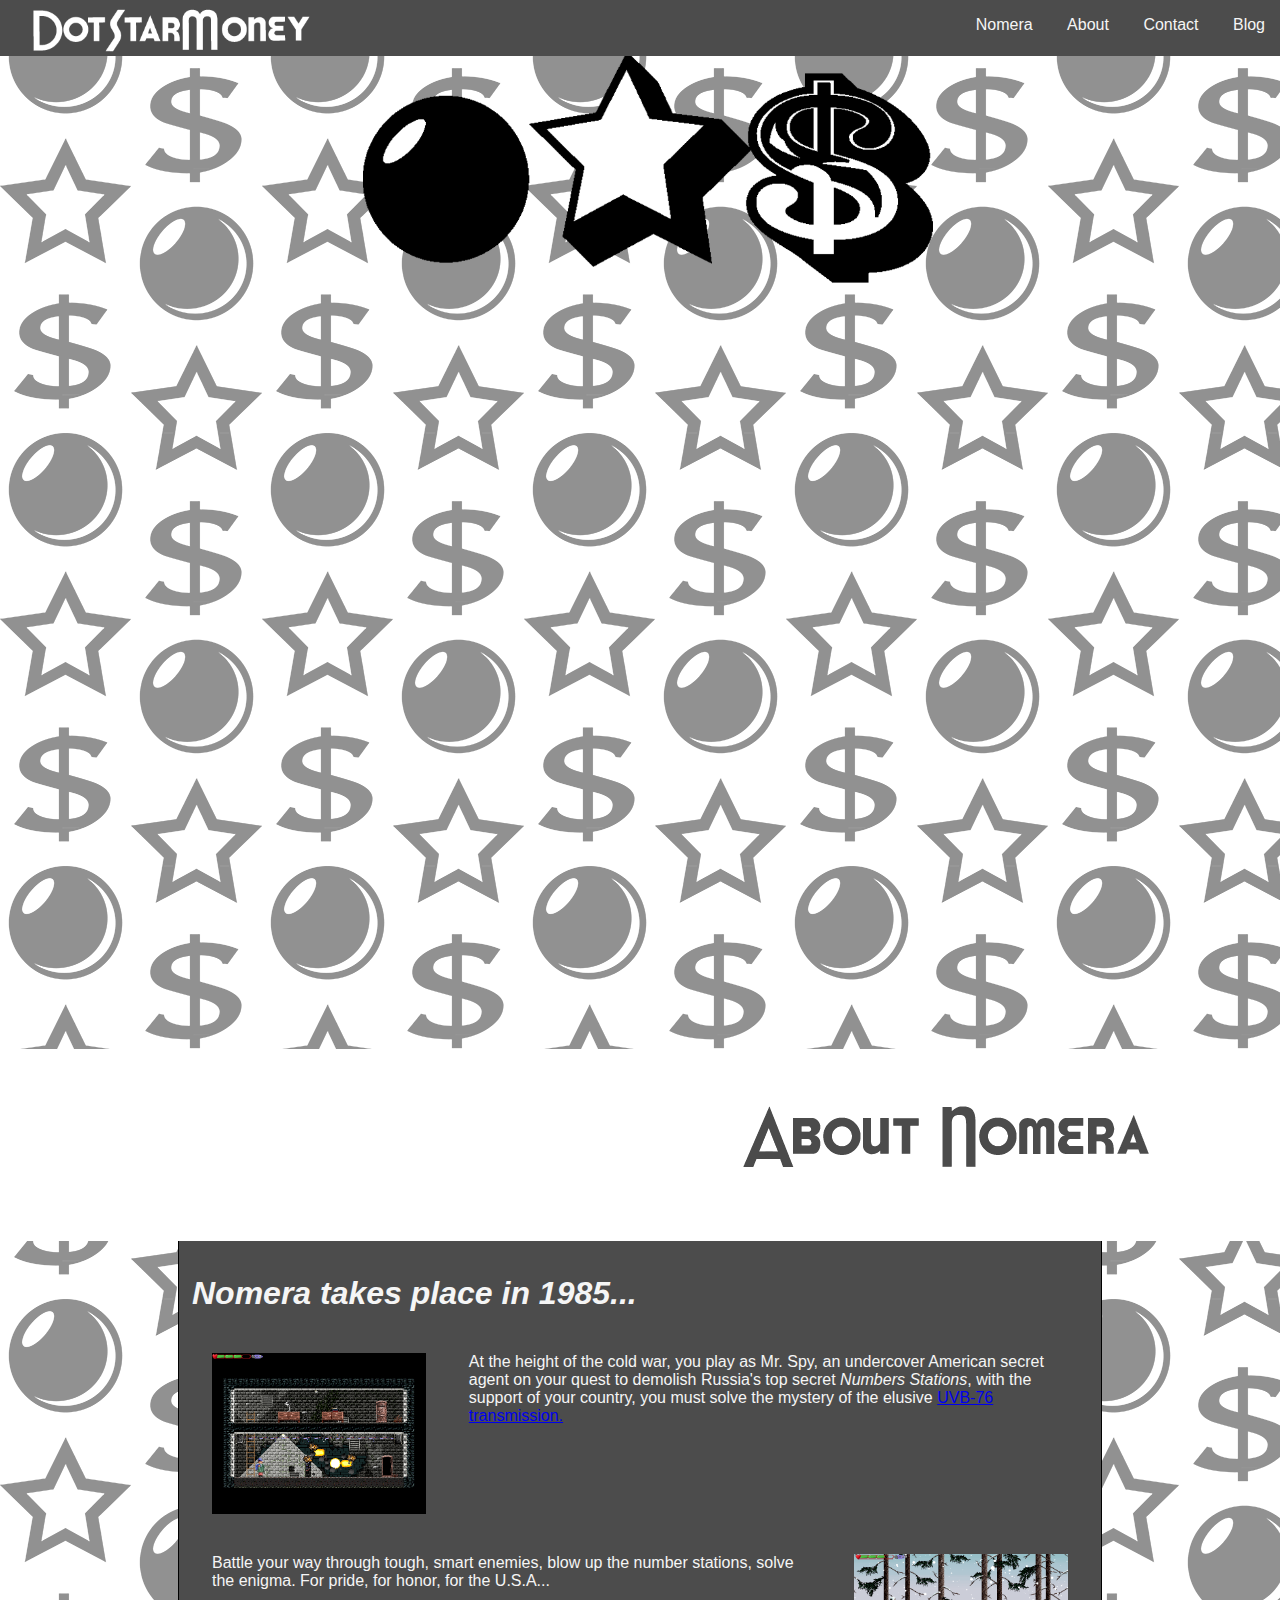
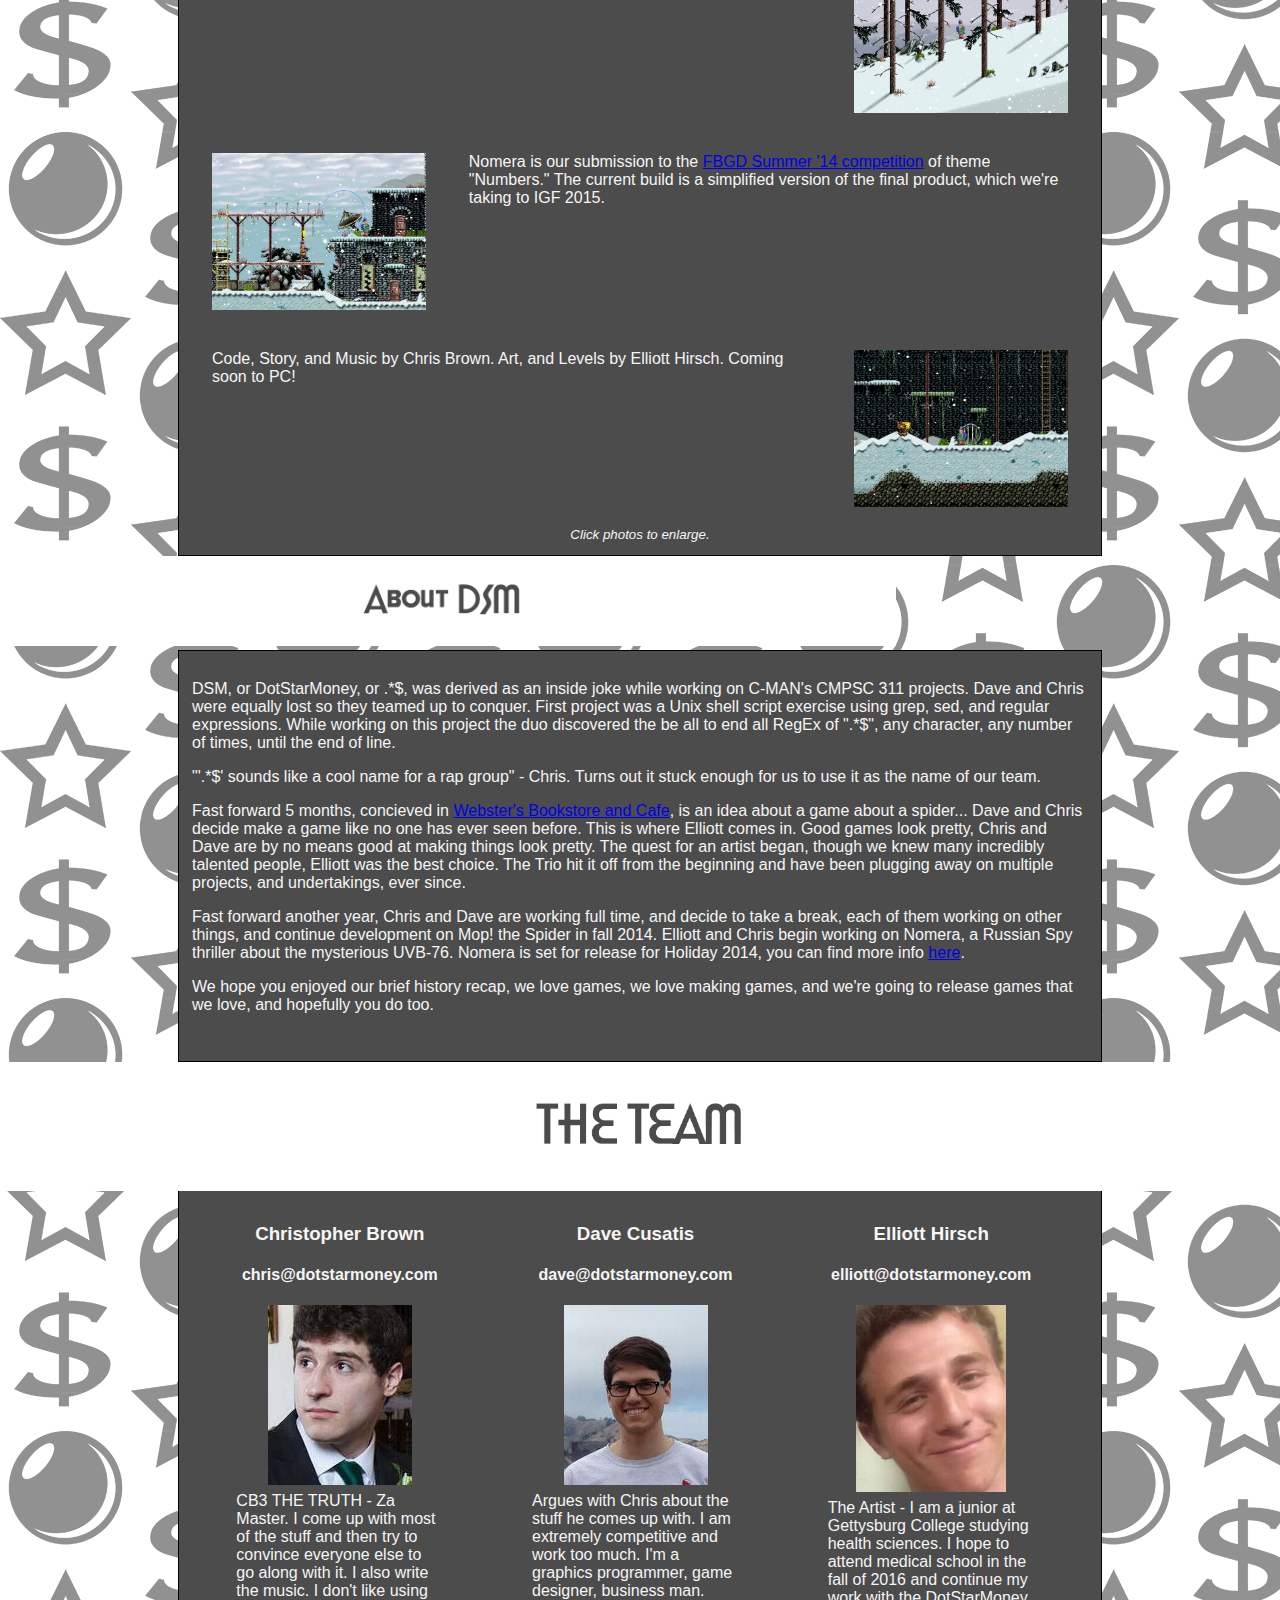
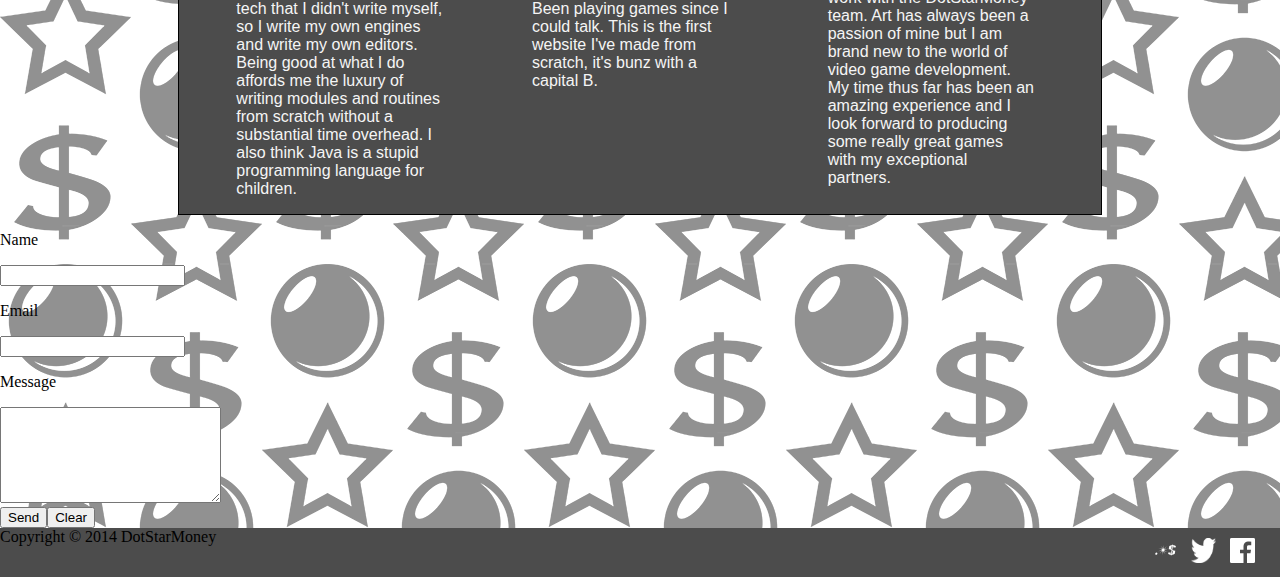
<file: web/index.html>
<!DOCTYPE html>

<html>
	<head>
		<meta charset="utf-8">
		<link type="text/css" rel="stylesheet" href="stylesheet.css"/>
		<title>DotStarMoney</title>
	</head>

    <script>
        (function(i,s,o,g,r,a,m){i['GoogleAnalyticsObject']=r;i[r]=i[r]||function(){
            (i[r].q=i[r].q||[]).push(arguments)},i[r].l=1*new Date();a=s.createElement(o),
                m=s.getElementsByTagName(o)[0];a.async=1;a.src=g;m.parentNode.insertBefore(a,m)
        })(window,document,'script','//www.google-analytics.com/analytics.js','ga');

        ga('create', 'UA-55951406-1', 'auto');
        ga('send', 'pageview');
    </script>
	<body>
        <div id="container">
            <!-- NAV HEADER -->
            <header id="DSMheader">
                <div id="headerDiv">
                    <a href="index.html">
                        <img id="DSMHeaderLogo" src="img/DSMLogoHeaderSmall.png"/>
                    </a>
                    <ul>
                        <li>
                            <a href="#nomera">Nomera</a>
                        </li>
                        <li>
                            <a href="#about">About</a>
                        </li>
                        <li>
                            <a href="#contact">Contact</a>
                        </li>
                        <li>
                            <a href="http://www.dotstarmoney.blogspot.com">Blog</a>
                        </li>
                    </ul>
                </div>
            </header>

            <section id="DSMLogoSection">
                <div id="DSMLogoDiv">
                    <img id="DSMLogo" src="img/DSMLogoHeader.png"/>
                </div>
            </section>

            <div style="text-align: center; color: #f5f5f5;" id="nomeraLogoDiv">
                <iframe width="70%" height="720" src="https://www.youtube.com/embed/FJaGVapCUMo" frameborder="0" allowfullscreen></iframe>
            </div>

            <section id="nomera">
                <img style="margin-bottom: -5px;;" src="img/aboutNomera.png"/>
                <div style="width: 70%; margin-left: auto; margin-right: auto; padding:1%; border: 1px solid black" id="nomeraAboutDiv">
                    <div style="width: 100%; margin-right: auto; margin-left: auto" id="productsContainer">
                        <h1><i><b>Nomera takes place in 1985...</b></i></h1>
                        <div style="overflow:hidden; padding: 20px;">
                            <a href="img/n1.png">
                                <img style="width:25%; height: 25%; vertical-align: middle; float: left" src="img/n1.png"/>
                            </a>
                            <div>
                            <span style="float:right; width: 70%">At the height of the cold war, you play as Mr. Spy, an undercover American secret agent on your quest to demolish Russia's top secret <i>Numbers Stations</i>, with the support of your country, you must solve the mystery of the elusive <a href="http://en.wikipedia.org/wiki/UVB-76">UVB-76 transmission.</a></span>
                            </div>

                        </div>

                        <div style="overflow:hidden; padding: 20px;">
                            <span style="float: left; width:70%">Battle your way through tough, smart enemies, blow up the number stations, solve the enigma. For pride, for honor, for the U.S.A...</span>
                            <a href="img/n2.png">
                                <img style="width:25%; height: 25%; vertical-align: middle; float:right;" src="img/n2.png"/>
                            </a>
                        </div>

                        <div style="overflow:hidden; padding: 20px;">
                            <a href="img/n3.jpg">
                                <img style="width:25%; height: 25%; vertical-align: middle; float:left;" src="img/n3.jpg"/>
                            </a>
                            <span style="float:right; width:70%">Nomera is our submission to the <a href="http://games.freebasic.net/forum/index.php?topic=596.0">FBGD Summer '14 competition</a> of theme "Numbers." The current build is a simplified version of the final product, which we're taking to IGF 2015.</span>
                        </div>
                        <div style="overflow:hidden; padding: 20px;">
                            <span style="float:left; width:70%">Code, Story, and Music by Chris Brown. Art, and Levels by Elliott Hirsch. Coming soon to PC!</span>
                            <a href="img/n4.png">
                                <img style="width:25%; height: 25%; vertical-align: middle; float: right" src="img/n4.png"/>
                            </a>
                        </div>
                        <div style="text-align: center; font-size: smaller;">
                            <span><i>Click photos to enlarge.</i></span>
                        </div>

                    </div>
                </div>
            </section>


            <section id="about">
                <div id="aboutDSMImg">
                    <img style="width: 70%;" src="img/aboutDSM.png"/>
                </div>
                <div  style="width: 70%; margin: 0 auto; padding: 1%; border: 1px solid black;" id="DSMAboutDiv">
                    <p>DSM, or DotStarMoney, or .*$, was derived as an inside joke while working on C-MAN's CMPSC 311 projects. Dave and Chris were equally lost so they teamed up to conquer. First project was a Unix shell script exercise using grep, sed, and regular expressions. While working on this project the duo discovered the be all to end all RegEx of ".*$", any character, any number of times, until the end of line.</p>
                    <p>"'.*$' sounds like a cool name for a rap group" - Chris. Turns out it stuck enough for us to use it as the name of our team.</p>
                    <p>Fast forward 5 months, concieved in <a href="www.webstersbookstoreandcafe.com">Webster's Bookstore and Cafe</a>, is an idea about a game about a spider... Dave and Chris decide make a game like no one has ever seen before. This is where Elliott comes in. Good games look pretty, Chris and Dave are by no means good at making things look pretty. The quest for an artist began, though we knew many incredibly talented people, Elliott was the best choice. The Trio hit it off from the beginning and have been plugging away on multiple projects, and undertakings, ever since.</p>
                    <p>Fast forward another year, Chris and Dave are working full time, and decide to take a break, each of them working on other things, and continue development on Mop! the Spider in fall 2014. Elliott and Chris begin working on Nomera, a Russian Spy thriller about the mysterious UVB-76. Nomera is set for release for Holiday 2014, you can find more info <a href="nomera.html">here</a>.</p>
                    <p>We hope you enjoyed our brief history recap, we love games, we love making games, and we're going to release games that we love, and hopefully you do too.</p>
                    <br/>
                </div>
                <div id="theteam"><img style="width: 100%" src="img/team.png"/></div>
                <div style="width:70%; margin: 0 auto; padding: 1%; background-color: #4c4c4c; overflow: hidden; border: 1px solid black;" id="TeamAboutDiv">
                    <div style="float: left; width: 33%;">
                        <div style="text-align: center; vertical-align: middle">
                            <h3>Christopher Brown</h3>
                            <h4>chris@dotstarmoney.com</h4>
                            <img src="img/chris.png"/>
                        </div>

                        <div style="width: 70%; margin: auto; padding: 1%">
                            <span>
                                CB3 THE TRUTH - Za Master. I come up with most of the stuff and then try to convince everyone else to go along with it. I also write the music. I don't like using tech that I didn't write myself, so I write my own engines and write my own editors. Being good at what I do affords me the luxury of writing modules and routines from scratch without a substantial time overhead. I also think Java is a stupid programming language for children.
                            </span>
                        </div>
                    </div>

                    <div style="float: left; width: 33%;">
                        <div style="text-align: center; vertical-align: middle">
                            <h3>Dave Cusatis</h3>
                            <h4>dave@dotstarmoney.com</h4>
                            <img src="img/dave.png"/>
                        </div>
                        <div style="width: 70%; margin: auto; padding: 1%">
                            <span>
                                Argues with Chris about the stuff he comes up with. I am extremely competitive and work too much. I'm a graphics programmer, game designer, business man. Been playing games since I could talk. This is the first website I've made from scratch, it's bunz with a capital B.
                            </span>
                        </div>
                    </div>

                    <div style="float: left; width: 33%;">
                        <div style="text-align: center; vertical-align: middle">
                            <h3>Elliott Hirsch</h3>
                            <h4>elliott@dotstarmoney.com</h4>
                            <img src="img/elliott.png"/>
                        </div>
                        <div style="width: 70%; margin: auto; padding: 1%">
                            <span>
                                The Artist - I am a junior at Gettysburg College studying health sciences. I hope to attend medical school in the fall of 2016 and continue my work with the DotStarMoney team. Art has always been a passion of mine but I am brand new to the world of video game development.  My time thus far has been an amazing experience and I look forward to producing some really great games with my exceptional partners.
                            </span>
                        </div>
                    </div>
                </div>
            </section>


            <section id="contact">
                <form action="mail.php" method="POST">
                    <p>Name</p> <input type="text" name="name">
                    <p>Email</p> <input type="text" name="email">
                    <p>Message</p><textarea name="message" rows="6" cols="25"></textarea><br />
                    <input type="submit" value="Send"><input type="reset" value="Clear">
                </form>
            </section>


            <!-- FOOTER -->
            <footer id="DSMFooter">
                <!-- TODO: CSS -->
                <div style="overflow: hidden">
                    <div style="float:left;">
                        <span>Copyright &#169; 2014 DotStarMoney</span>
                    </div>
                    <div style="float:right;">
                        <ul id="footerList">
                            <li>
                                <a href="index.html"><img id="DSMSmallLogo" src="img/DSMSmallLogo.png"/></a>
                            </li>
                            <li>
                                <a href="http://www.twitter.com/DotStarMoney"><img id="twitterLogo" src="img/twitterLogo.png"/></a>
                            </li>
                            <li>
                                <a href="http://www.facebook.com/DotStarMoney"><img id="facebookLogo" src="img/facebookLogo.png"/></a>
                            </li>
                            <li>
                        </ul>
                    </div>
                </div>
            </footer>
        </div>
	</body>

</html>
</file>
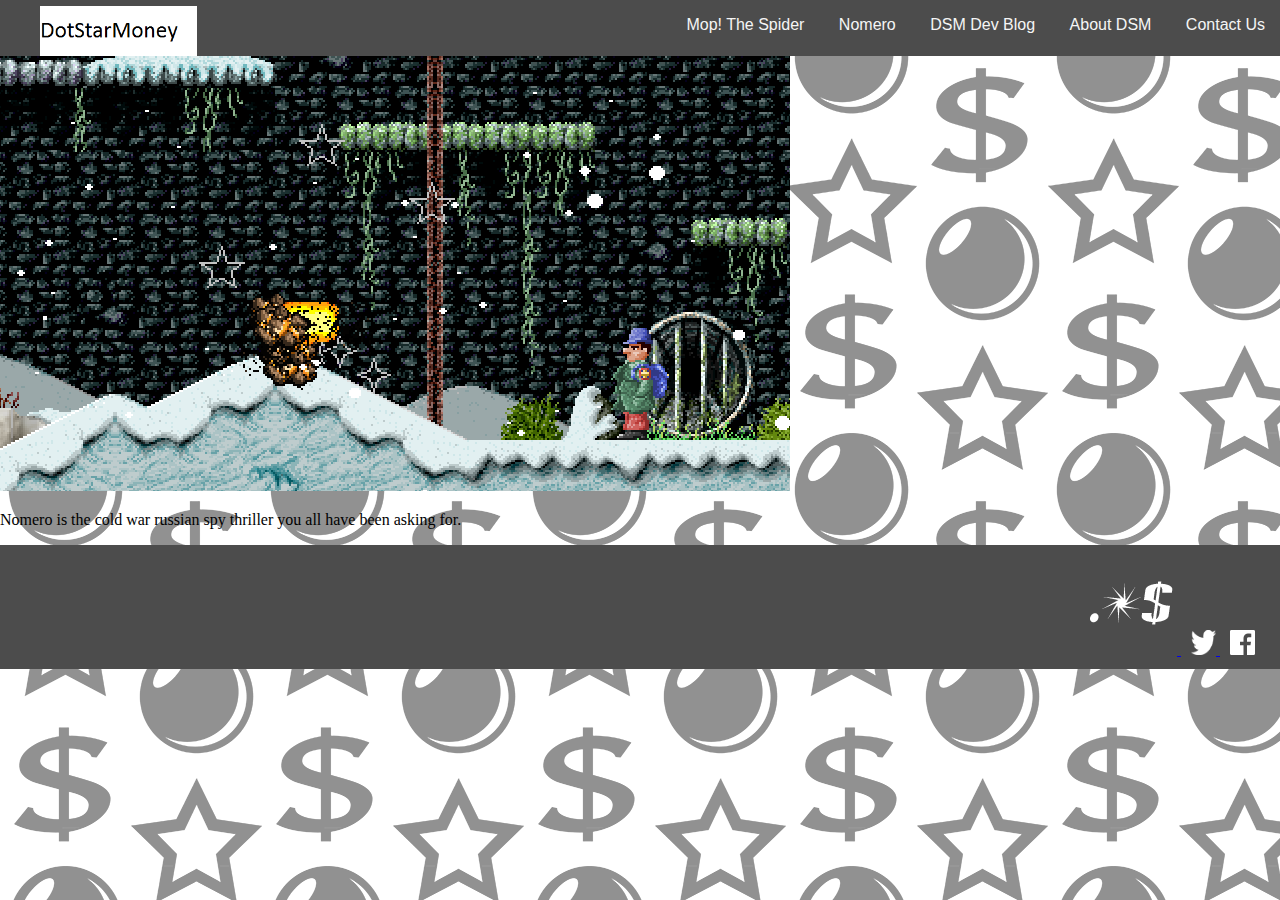
<file: web/nomero.html>
<!DOCTYPE html>
<html>
<head>
    <meta charset="utf-8">
    <link type="text/css" rel="stylesheet" href="stylesheet.css"/>
    <title>DotStarMoney - Nomero</title>
</head>

<body>
    <!-- NAV HEADER -->
    <header id="DSMheader">
    <div id="headerDiv">
        <ul>
            <li>
                <a href="index.html">
                    <img id="DSMHeaderLogo" src="img/DSMLogoPlaceholder.png"/>
                </a>
            </li>
            <li>
                <a href="mop.html">Mop! The Spider</a>
            </li>
            <li>
                <a href="nomero.html">Nomero</a>
            </li>
            <li>
                <a href="http://www.dotstarmoney.blogspot.com">DSM Dev Blog</a>
            </li>
            <li>
                <a href="about.html">About DSM</a>
            </li>
            <li>
                <a href="contact.html">Contact Us</a>
            </li>
        </ul>
    </div>
</header>

    <!-- SECTION FOR NOMERO LOGO ART -->
    <section id="nomeroLogoSection">
        <div id="nomeroLogoDiv">
            <img id="nomeroLogo" src="img/nomeroLogoHeader.png"/>
        </div>
    </section>

    <!-- DIV CONTAINING PLAINTEXT ABOUT NOMERO -->
    <section id="nomeroAboutSection">
        <div id="nomeroAboutDiv">
            <p>Nomero is the cold war russian spy thriller you all have been asking for.</p>
        </div>
    </section>

    <!-- FOOTER -->
    <footer id="DSMFooter">
        <ul id="footerList">
            <li>
                <a href="index.html">
                    <img src="img/DSMSmallLogo.png"/>
                </a>
            </li>
            <li>
                <a href="http://www.twitter.com/DotStarMoney">
                    <img id="twitterLogo" src="img/twitterLogo.png"/>
                </a>
            </li>
            <li>
                <a href="http://www.facebook.com/DotStarMoney">
                    <img id="facebookLogo" src="img/facebookLogo.png"/>
                </a>
            </li>
            <li>
        </ul>
    </footer>
</body>
</html>
</file>
<file: web/stylesheet.css>
/* 	DotStarMoney.com stylesheet 
	Author: DC */
body {
    margin: 0px;
    background-image: url(img/DSMBackground1.png);
    background-repeat: repeat;
}

#container {

}
header {
    font-family: Helvetica;
    background-color: #4C4C4C;
    position: fixed;
    width: 100%;
    top: 0px;
    left: 0px;
}
header a:link, a:visited {
    text-decoration: none;
    color: whitesmoke;
}

footer {
    background-color: #4C4C4C;
    bottom: 10px;
    width: 100%;
    left: 0px;
}

#DSMAboutDiv {
    font-family: Helvetica;
    color: whitesmoke;
    border: 1px solid black;
    background-color: #4C4C4C;
}
#DSMHeaderLogo {
    float: left;
    margin-top: -10px;
    height: 50px;
}

#headerDiv ul {
    right: 25px;
    text-align: right;
}
#headerDiv li {
    padding:15px;
}
#TeamAboutDiv {
    font-family: Helvetica;
    padding:0px;
    color: #f5f5f5;
}
#TeamAboutDiv tr {
    background-color: #4C4C4C;
}
#content{
    margin-top: 100px;
}

#footerList {
    margin: 0px;
    text-align: right;
    padding: 10px;
}

#footerList li {
    padding-top: 5px;
    padding-left: 5px;
    padding-bottom: 5px;
    padding-right: 5px;
}

#twitterLogo, #facebookLogo, #DSMSmallLogo {
    width: 25px;
    height: 25px;
}

#headerDiv{
    border-color: #000000;
}

li {
    display: inline;
    list-style-type: none;
}

#nomeraLogo, #mopLogo{
    margin-top:-10px;
    border: 1px solid;
    border-color: #000000;
    width: 100%;
    position: static;
    left: 0px;
}

#DSMLogo{
    width: 100%;
    position: static;
    left: 0px;
}

#nomeraAboutDiv {
    font-family: Helvetica;
    color: #f5f5f5;
    background-color: #4C4C4C;
}

#contactHeader {
    margin-top: 56px;


}

#TeamAboutDiv {
    font-family: Helvetica;
    background-color: #4C4C4C;
}

#TeamAboutDiv tr {
    border: 2px solid #f5f5f5;
}

#bioDiv  {
    float: left;
    margin-top: 50px;
    font-family: Helvetica;
    background-color: #4C4C4C;
}
#photoDiv {
    width: 15%;
    float: left;
    padding: 10px;
    font-family: Helvetica;
    background-color: #4C4C4C;
}

#theteam {
    margin-bottom: -5px;
    width: 100%;
}

#textHeader {
    font-family: Helvetica;
    color: #f5f5f5;
    background-color: #4C4C4C;
}

#screenShotsTable td {

}
</file>
